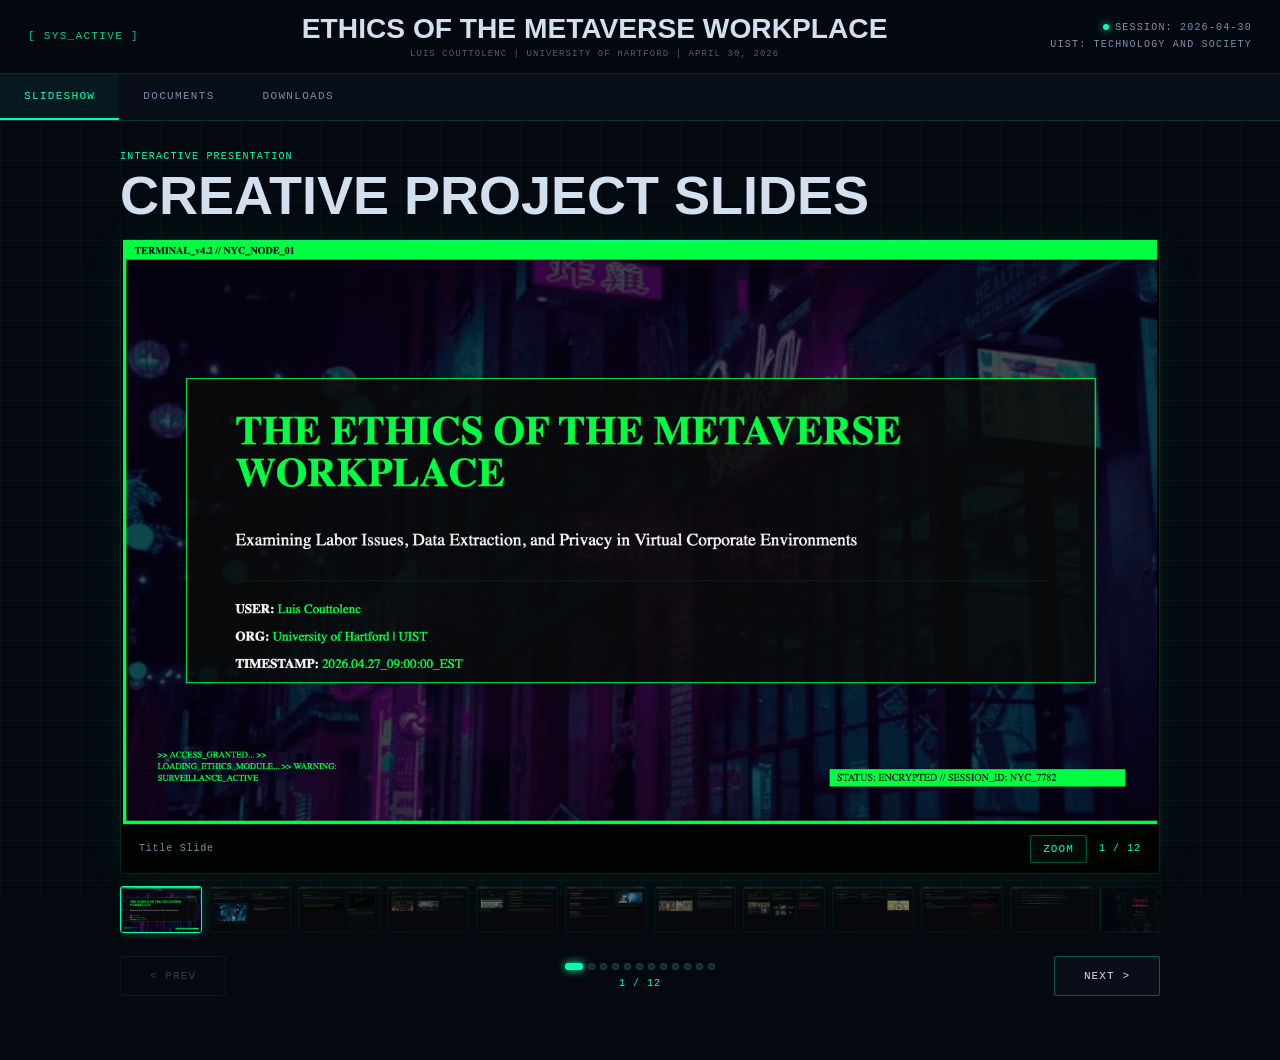
<file: index.html>
<!doctype html>
<html lang="en">
  <head>
    <meta charset="utf-8" />
    <meta name="viewport" content="width=device-width, initial-scale=1" />
    <title>Ethics of the Metaverse Workplace</title>
    <meta
      name="description"
      content="Interactive slideshow, reflection, and analytical statement for Ethics of the Metaverse Workplace."
    />
    <link rel="stylesheet" href="./styles.css" />
  </head>
  <body>
    <header class="site-header">
      <div class="hdr-logo">[ SYS_ACTIVE ]</div>
      <div class="hdr-center">
        <h1>Ethics of the Metaverse Workplace</h1>
        <div class="sub">Luis Couttolenc | University of Hartford | April 30, 2026</div>
      </div>
      <div class="hdr-right">
        <div><span class="live-dot"></span>SESSION: 2026-04-30</div>
        <div>UIST: Technology and Society</div>
      </div>
    </header>

    <nav class="tab-bar" aria-label="Main sections">
      <button class="tab-btn active" type="button" data-view="slideshow">Slideshow</button>
      <button class="tab-btn" type="button" data-view="documents">Documents</button>
      <button class="tab-btn" type="button" data-view="downloads">Downloads</button>
    </nav>

    <main>
      <section id="slideshow-view" class="view visible" aria-labelledby="slideshow-title">
        <div class="slide-stage">
          <div class="section-kicker">Interactive Presentation</div>
          <h2 id="slideshow-title" class="section-title">Creative Project Slides</h2>

          <div class="slide-card">
            <div class="slide-img-wrap">
              <img id="active-slide" src="./assets/slides/slide-01.png" alt="Title Slide" />
            </div>
            <div class="slide-info-bar">
              <span id="active-slide-title" class="slide-name">Title Slide</span>
              <button id="zoom-open" class="zoom-open-btn" type="button">Zoom</button>
              <span id="slide-num" class="slide-num-badge">1 / 12</span>
            </div>
          </div>

          <div id="thumb-strip" class="thumb-strip" aria-label="Slide thumbnails"></div>
        </div>

        <div class="slide-controls">
          <button id="prev-slide" class="ctrl-btn" type="button">&lt; Prev</button>
          <div class="dots-row">
            <div id="dots" class="dots" aria-label="Slide dots"></div>
            <div id="slide-count" class="slide-count">1 / 12</div>
          </div>
          <button id="next-slide" class="ctrl-btn" type="button">Next &gt;</button>
        </div>
      </section>

      <section id="documents-view" class="view" aria-labelledby="documents-title">
        <div class="doc-shell">
          <div class="section-kicker">Written Components</div>
          <h2 id="documents-title" class="section-title">Project Documents</h2>
          <div id="doc-tabs" class="doc-tabs" aria-label="Document choices"></div>
          <article id="doc-content" class="doc-content"></article>
        </div>
      </section>

      <section id="downloads-view" class="view" aria-labelledby="downloads-title">
        <div class="download-shell">
          <div class="section-kicker">Original Files</div>
          <h2 id="downloads-title" class="section-title">Downloads</h2>
          <div id="download-grid" class="download-grid"></div>
        </div>
      </section>
    </main>

    <div id="zoom-modal" class="zoom-modal" role="dialog" aria-modal="true" aria-label="Slide zoom viewer" hidden>
      <div class="zoom-toolbar">
        <div id="zoom-title" class="zoom-title">Title Slide</div>
        <div class="zoom-actions">
          <button id="zoom-out" class="zoom-btn" type="button">-</button>
          <span id="zoom-level" class="zoom-level">100%</span>
          <button id="zoom-in" class="zoom-btn" type="button">+</button>
          <button id="zoom-reset" class="zoom-btn" type="button">Reset</button>
          <button id="zoom-close" class="zoom-btn" type="button">Close</button>
        </div>
      </div>
      <div id="zoom-canvas" class="zoom-canvas">
        <img id="zoom-img" src="./assets/slides/slide-01.png" alt="Title Slide zoomed" />
      </div>
    </div>

    <script src="./data.js"></script>
    <script src="./app.js"></script>
  </body>
</html>
</file>
<file: styles.css>
*, *::before, *::after {
  box-sizing: border-box;
}

:root {
  --bg: #05080e;
  --surface: #080d18;
  --surface-2: #0d1524;
  --line: rgba(0, 255, 180, 0.16);
  --line-strong: rgba(0, 255, 180, 0.32);
  --green: #00ffb4;
  --gold: #ffb400;
  --red: #ff3b5c;
  --text: #d4e0f0;
  --muted: #7890ad;
  --dim: #4a6080;
  --mono: "SFMono-Regular", "Consolas", "Liberation Mono", monospace;
  --body: "Avenir Next", "Segoe UI", "Helvetica Neue", Arial, sans-serif;
  --head: "Arial Narrow", "Avenir Next Condensed", "Segoe UI", Arial, sans-serif;
}

html {
  min-height: 100%;
  background: var(--bg);
}

body {
  margin: 0;
  min-height: 100vh;
  background: var(--bg);
  color: var(--text);
  font-family: var(--body);
  overflow-x: hidden;
}

body::before {
  content: "";
  position: fixed;
  inset: 0;
  z-index: 0;
  pointer-events: none;
  background-image:
    linear-gradient(rgba(0, 255, 180, 0.035) 1px, transparent 1px),
    linear-gradient(90deg, rgba(0, 255, 180, 0.035) 1px, transparent 1px);
  background-size: 40px 40px;
}

body::after {
  content: "";
  position: fixed;
  inset: 0;
  z-index: 999;
  pointer-events: none;
  background: repeating-linear-gradient(
    0deg,
    transparent,
    transparent 2px,
    rgba(0, 255, 180, 0.012) 2px,
    rgba(0, 255, 180, 0.012) 4px
  );
}

button, a {
  font: inherit;
}

button {
  cursor: pointer;
}

.site-header {
  position: relative;
  z-index: 10;
  display: flex;
  align-items: center;
  justify-content: space-between;
  gap: 16px;
  padding: 14px 28px;
  border-bottom: 1px solid var(--line);
  background: rgba(5, 8, 14, 0.94);
  backdrop-filter: blur(10px);
}

.hdr-logo,
.hdr-right,
.sub,
.section-kicker,
.download-type,
.doc-eyebrow {
  font-family: var(--mono);
  letter-spacing: 0.12em;
  text-transform: uppercase;
}

.hdr-logo {
  color: var(--green);
  font-size: 11px;
  opacity: 0.8;
}

.hdr-center {
  flex: 1;
  min-width: 220px;
  text-align: center;
}

.hdr-center h1 {
  margin: 0;
  font-family: var(--head);
  font-size: clamp(18px, 2.2vw, 30px);
  line-height: 1.05;
  text-transform: uppercase;
  letter-spacing: 0;
}

.sub {
  margin-top: 5px;
  color: var(--dim);
  font-size: 9px;
}

.hdr-right {
  color: var(--muted);
  font-size: 10px;
  line-height: 1.7;
  text-align: right;
}

.live-dot {
  display: inline-block;
  width: 6px;
  height: 6px;
  margin-right: 6px;
  border-radius: 50%;
  background: var(--green);
  box-shadow: 0 0 8px var(--green);
  animation: blink 1.2s infinite;
}

@keyframes blink {
  0%, 100% { opacity: 1; }
  50% { opacity: 0.35; }
}

.tab-bar {
  position: relative;
  z-index: 10;
  display: flex;
  border-bottom: 1px solid var(--line);
  background: var(--surface);
}

.tab-btn {
  min-height: 46px;
  padding: 12px 24px;
  border: 0;
  border-bottom: 2px solid transparent;
  background: transparent;
  color: var(--muted);
  font-family: var(--mono);
  font-size: 11px;
  letter-spacing: 0.12em;
  text-transform: uppercase;
}

.tab-btn:hover {
  color: var(--text);
}

.tab-btn.active {
  border-bottom-color: var(--green);
  background: rgba(0, 255, 180, 0.045);
  color: var(--green);
}

main,
.view {
  position: relative;
  z-index: 5;
}

.view {
  display: none;
  padding: 30px 20px 64px;
}

.view.visible {
  display: block;
  animation: fade-up 0.28s ease;
}

@keyframes fade-up {
  from { opacity: 0; transform: translateY(8px); }
  to { opacity: 1; transform: translateY(0); }
}

.section-kicker {
  margin-bottom: 8px;
  color: var(--green);
  font-size: 10px;
}

.section-title {
  margin: 0 0 18px;
  font-family: var(--head);
  font-size: clamp(28px, 5vw, 54px);
  line-height: 0.95;
  text-transform: uppercase;
}

.slide-stage,
.slide-controls,
.doc-shell,
.download-shell {
  width: min(100%, 1040px);
  margin: 0 auto;
}

.slide-card {
  overflow: hidden;
  position: relative;
  border: 1px solid var(--line);
  border-radius: 4px;
  background: #000;
  box-shadow: 0 0 44px rgba(0, 255, 180, 0.07);
}

.slide-card::before {
  content: "";
  position: absolute;
  top: 0;
  right: 0;
  left: 0;
  z-index: 1;
  height: 2px;
  background: linear-gradient(90deg, transparent, var(--green), transparent);
  opacity: 0.55;
}

.slide-img-wrap {
  position: relative;
  width: 100%;
  aspect-ratio: 16 / 9;
  background: #000;
}

.slide-img-wrap img {
  display: block;
  width: 100%;
  height: 100%;
  object-fit: contain;
}

.slide-img-wrap img.entering {
  animation: fade-up 0.22s ease;
}

.slide-info-bar {
  display: flex;
  align-items: center;
  gap: 12px;
  justify-content: space-between;
  padding: 10px 18px;
  border-top: 1px solid var(--line);
  background: rgba(0, 0, 0, 0.58);
}

.slide-name {
  min-width: 0;
  flex: 1;
  color: var(--muted);
  font-family: var(--mono);
  font-size: 10px;
  letter-spacing: 0.08em;
}

.slide-num-badge,
.slide-count {
  color: var(--green);
  font-family: var(--mono);
  font-size: 10px;
  letter-spacing: 0.1em;
}

.zoom-open-btn,
.ctrl-btn,
.doc-tab,
.zoom-btn,
.download-card a {
  border: 1px solid var(--line-strong);
  border-radius: 3px;
  background: rgba(0, 255, 180, 0.045);
  color: var(--green);
  font-family: var(--mono);
  font-size: 11px;
  letter-spacing: 0.1em;
  text-transform: uppercase;
  transition: background 0.2s, border-color 0.2s, color 0.2s, opacity 0.2s;
}

.zoom-open-btn {
  padding: 7px 12px;
  white-space: nowrap;
}

.thumb-strip {
  display: flex;
  gap: 7px;
  margin-top: 12px;
  padding-bottom: 7px;
  overflow-x: auto;
  scrollbar-color: rgba(0, 255, 180, 0.18) transparent;
  scrollbar-width: thin;
}

.thumb {
  flex: 0 0 82px;
  overflow: hidden;
  padding: 0;
  border: 1px solid var(--line);
  border-radius: 3px;
  background: #000;
  opacity: 0.48;
  transition: opacity 0.18s, border-color 0.18s, box-shadow 0.18s;
}

.thumb:hover {
  opacity: 0.78;
}

.thumb.active {
  border-color: var(--green);
  box-shadow: 0 0 12px rgba(0, 255, 180, 0.28);
  opacity: 1;
}

.thumb img {
  display: block;
  width: 100%;
}

.slide-controls {
  display: flex;
  align-items: center;
  justify-content: space-between;
  gap: 16px;
  margin-top: 16px;
}

.ctrl-btn {
  min-width: 106px;
  min-height: 40px;
  padding: 9px 18px;
  background: var(--surface);
  color: var(--text);
}

.ctrl-btn:hover:not(:disabled),
.doc-tab:hover,
.zoom-btn:hover:not(:disabled),
.download-card a:hover {
  border-color: var(--green);
  background: rgba(0, 255, 180, 0.1);
  color: var(--green);
}

.ctrl-btn:disabled,
.zoom-btn:disabled {
  cursor: default;
  opacity: 0.25;
}

.dots-row {
  display: grid;
  gap: 8px;
  justify-items: center;
}

.dots {
  display: flex;
  align-items: center;
  gap: 5px;
}

.dot-btn {
  width: 7px;
  height: 7px;
  padding: 0;
  border: 1px solid var(--line);
  border-radius: 50%;
  background: #1a2535;
}

.dot-btn.active {
  width: 18px;
  border-radius: 3px;
  background: var(--green);
  box-shadow: 0 0 8px var(--green);
}

.doc-tabs {
  display: flex;
  flex-wrap: wrap;
  gap: 8px;
  margin-bottom: 16px;
}

.doc-tab {
  min-height: 38px;
  padding: 8px 13px;
  background: var(--surface);
  color: var(--muted);
}

.doc-tab.active {
  border-color: var(--green);
  background: rgba(0, 255, 180, 0.1);
  color: var(--green);
}

.doc-content,
.download-card {
  border: 1px solid var(--line);
  border-radius: 4px;
  background: rgba(8, 13, 24, 0.92);
  box-shadow: 0 0 36px rgba(0, 255, 180, 0.055);
}

.doc-content {
  padding: clamp(20px, 4vw, 44px);
}

.doc-header {
  padding-bottom: 18px;
  margin-bottom: 22px;
  border-bottom: 1px solid var(--line);
}

.doc-eyebrow {
  margin-bottom: 10px;
  color: var(--green);
  font-size: 10px;
}

.doc-header h2 {
  margin: 0;
  font-family: var(--head);
  font-size: clamp(30px, 5vw, 56px);
  line-height: 0.96;
  text-transform: uppercase;
}

.doc-byline {
  margin-top: 12px;
  color: var(--muted);
  font-family: var(--mono);
  font-size: 11px;
  line-height: 1.6;
}

.doc-section {
  margin-top: 24px;
}

.doc-section h3,
.download-card h3 {
  margin: 0 0 10px;
  font-family: var(--head);
  font-size: 26px;
  line-height: 1.05;
  text-transform: uppercase;
}

.doc-section p,
.doc-section li,
.download-card p {
  color: rgba(212, 224, 240, 0.84);
  font-size: 17px;
  line-height: 1.72;
}

.doc-section p {
  margin: 0 0 14px;
}

.doc-section ol {
  margin: 0;
  padding-left: 24px;
}

.download-grid {
  display: grid;
  grid-template-columns: repeat(3, minmax(0, 1fr));
  gap: 14px;
}

.download-card {
  display: grid;
  align-content: start;
  gap: 10px;
  padding: 20px;
}

.download-type {
  color: var(--gold);
  font-size: 10px;
}

.download-card p {
  margin: 0;
  font-size: 15px;
}

.download-card a {
  display: inline-flex;
  align-items: center;
  justify-content: center;
  width: fit-content;
  min-height: 38px;
  margin-top: 8px;
  padding: 8px 13px;
  text-decoration: none;
}

.zoom-modal {
  position: fixed;
  inset: 0;
  z-index: 1000;
  display: grid;
  grid-template-rows: auto 1fr;
  background: rgba(0, 0, 0, 0.94);
}

.zoom-modal[hidden] {
  display: none;
}

.zoom-toolbar {
  display: flex;
  align-items: center;
  justify-content: space-between;
  gap: 14px;
  padding: 12px 18px;
  border-bottom: 1px solid var(--line);
  background: var(--surface);
}

.zoom-title {
  color: var(--muted);
  font-family: var(--mono);
  font-size: 11px;
  letter-spacing: 0.08em;
}

.zoom-actions {
  display: flex;
  align-items: center;
  gap: 8px;
}

.zoom-btn {
  min-height: 34px;
  padding: 7px 10px;
}

.zoom-level {
  min-width: 52px;
  color: var(--green);
  font-family: var(--mono);
  font-size: 11px;
  text-align: center;
}

.zoom-canvas {
  overflow: auto;
  padding: 18px;
  text-align: center;
}

.zoom-canvas img {
  width: var(--zoom-width, 90vw);
  max-width: none;
  height: auto;
}

@media (max-width: 760px) {
  .site-header {
    align-items: stretch;
    flex-direction: column;
    padding: 14px 18px;
  }

  .hdr-center,
  .hdr-right {
    text-align: left;
  }

  .tab-bar {
    overflow-x: auto;
  }

  .tab-btn {
    flex: 1 0 auto;
    padding-inline: 16px;
  }

  .view {
    padding-inline: 14px;
  }

  .slide-info-bar,
  .slide-controls,
  .zoom-toolbar {
    align-items: stretch;
    flex-direction: column;
  }

  .dots {
    max-width: 100%;
    flex-wrap: wrap;
    justify-content: center;
  }

  .ctrl-btn {
    width: 100%;
  }

  .download-grid {
    grid-template-columns: 1fr;
  }

  .zoom-actions {
    flex-wrap: wrap;
  }
}
</file>
